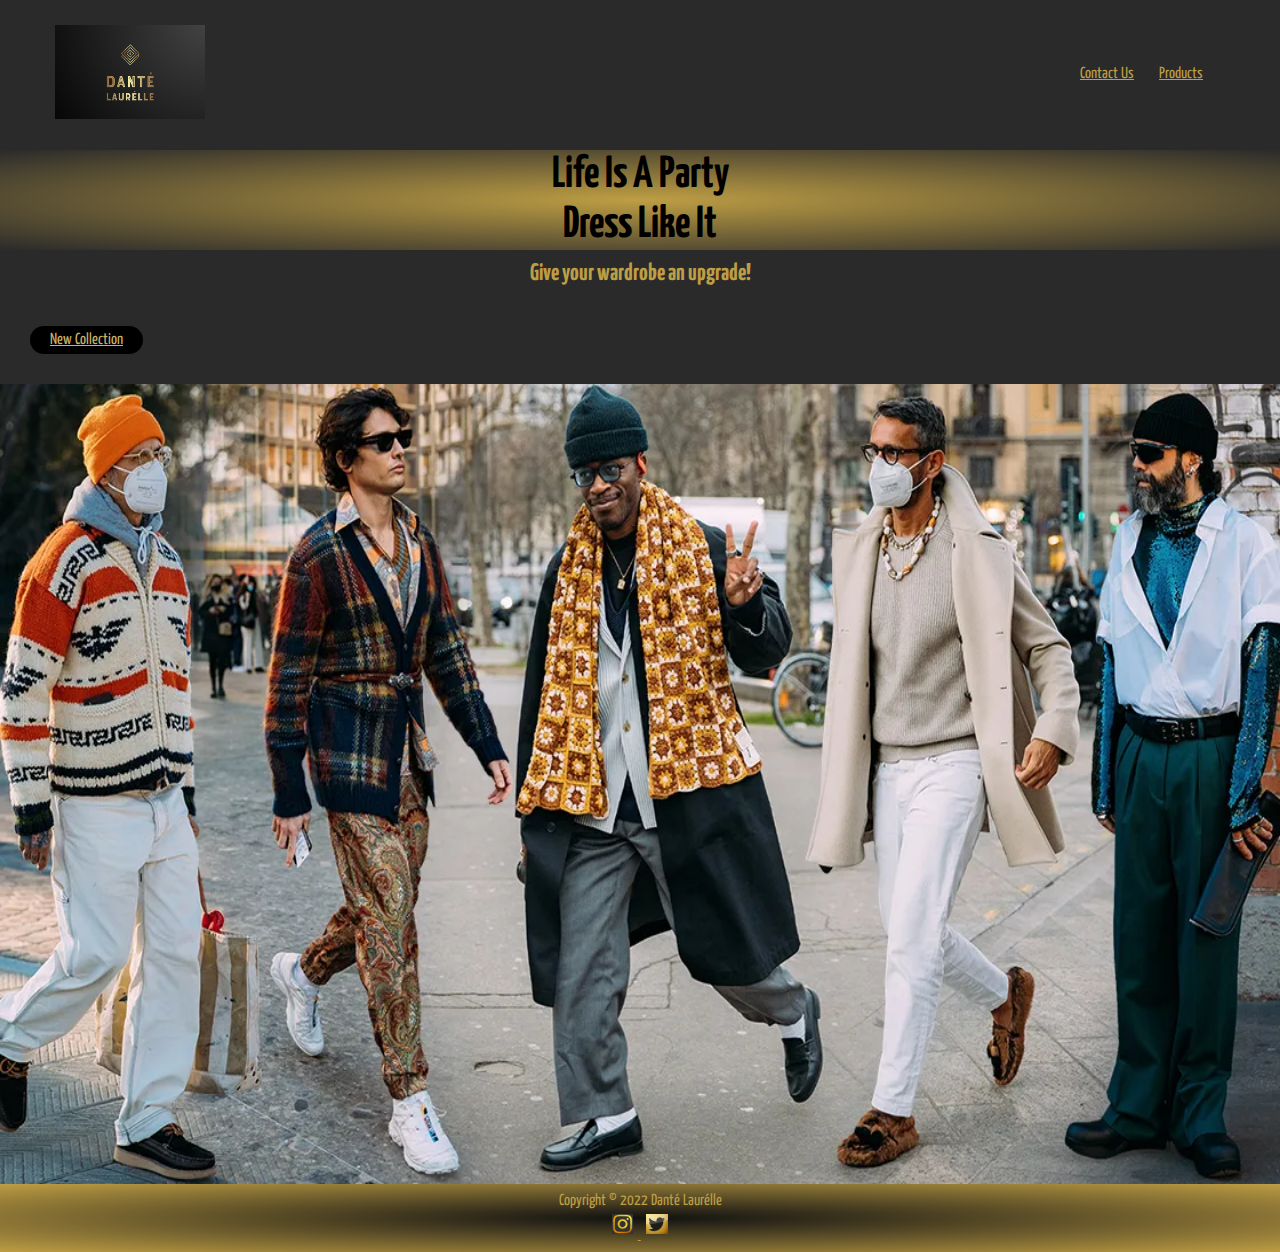
<file: index.html>
<!DOCTYPE html>
<html lang="en">
<head>
    <meta charset="UTF-8">
    <meta http-equiv="X-UA-Compatible" content="IE=edge">
    <meta name="viewport" content="width=device-width, initial-scale=1.0">
    <link rel="stylesheet" href="style.css">
    <title>DanteLaurelleUS</title>
    <link rel="preconnect" href="https://fonts.googleapis.com">
    <link rel="preconnect" href="https://fonts.gstatic.com" crossorigin>
    <link href="https://fonts.googleapis.com/css2?family=Oswald:wght@300&family=Yanone+Kaffeesatz:wght@300;400;500;600&display=swap" rel="stylesheet">
</head>
<body>
 <div class="container">
  <section class="navBar">
    <a href="index.html">
    <img class="headerImg" src="/images/Dantélogo.png" alt="DanteLaurellelogo">
    </a>
    <nav>
      <ul>
        <li><a href="contact.html">Contact Us</a></li>
        <li><a href="product.html">Products</a></li>
      </ul>
    </nav>
  </section>  
</div>   

<div class="row">
  <section id="col-2">
    <h1>Life Is A Party<br>Dress Like It</h1>
      <h2>Give your wardrobe an upgrade!</h2>  
      <a href="product.html" id="button">New Collection</a>
  </section>
</div>
  <section id="slider">
    <figure>
      <img src="/images/menFashion.jpeg" height="800" alt="fashion week">
      <img src="/images/mensFashion1.jpeg" height="800" alt="london fashion week">
      <img src="/images/storeinterior.jpeg" height="800" alt="fashion week">
      <img src="/images/menFashion.jpeg" height="800" alt="fashion week">
    </figure> 
  </section>
    <footer>
      <p>Copyright &copy; 2022 Danté Laurélle</p>
      <a href="https://www.instagram.com/dantelaurelleus/">
         <img class="logo" src="/images/goldig.png" alt="instagram logo">
        </a>
        <a href="https://twitter.com/DanteLaurelleUS">
          <img class="logo" src="/images/goldentwitter.png" alt="twitter">
        </a>
    </footer>
</body>

</html>
</file>
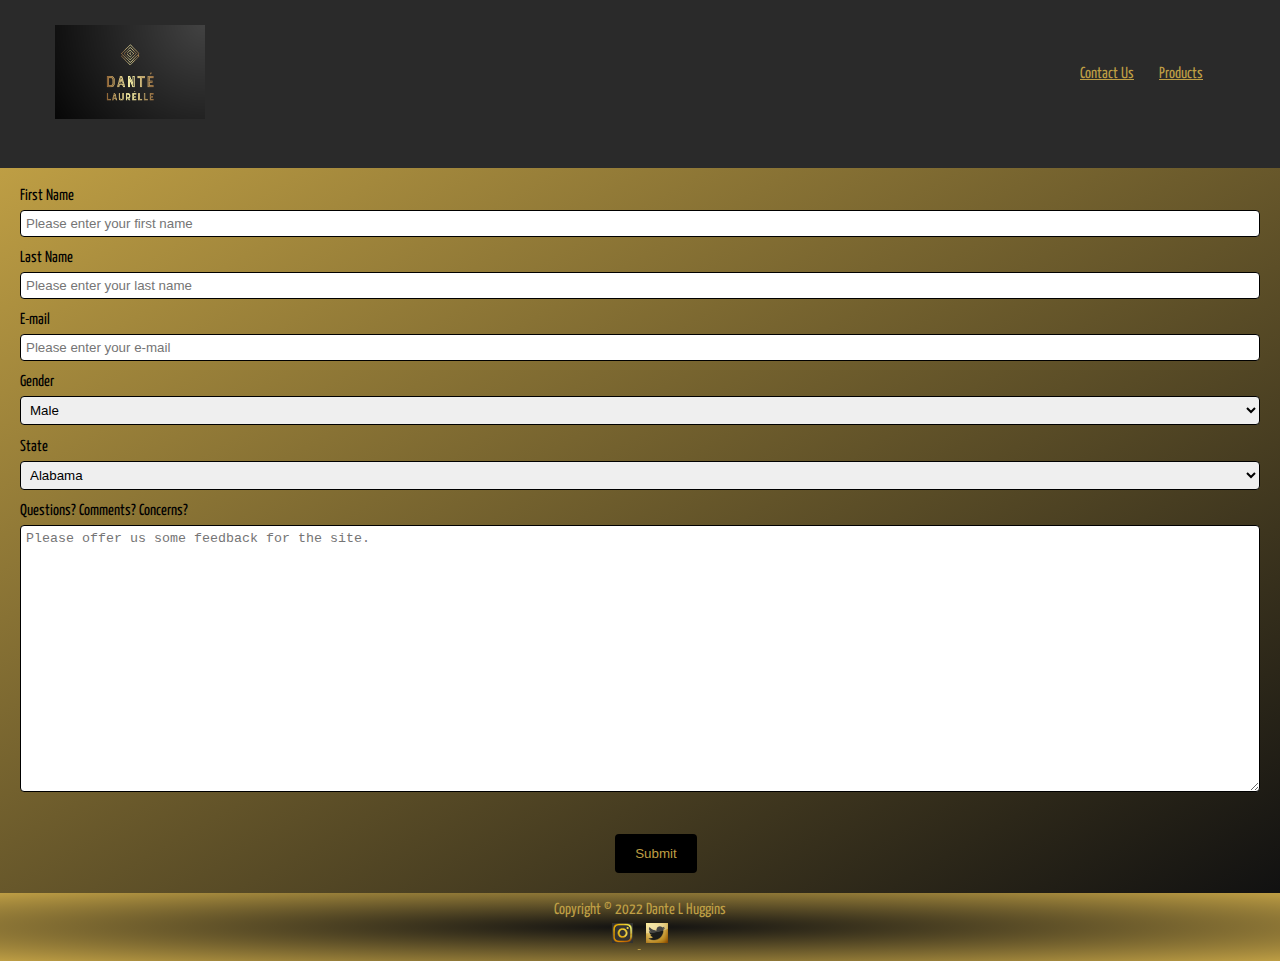
<file: contact.html>
<!DOCTYPE html>
<html lang="en">
<head>
    <meta charset="UTF-8">
    <meta http-equiv="X-UA-Compatible" content="IE=edge">
    <meta name="viewport" content="width=device-width, initial-scale=1.0">
    <link rel="stylesheet" href="contact.css">
    <link rel="stylesheet" href="style.css">
    <link rel="preconnect" href="https://fonts.googleapis.com">
    <link rel="preconnect" href="https://fonts.gstatic.com" crossorigin>
    <link href="https://fonts.googleapis.com/css2?family=Oswald:wght@300&family=Yanone+Kaffeesatz:wght@300;400;500;600&display=swap" rel="stylesheet">
    <title>DanteLaurelleUS</title>
</head>
<body>
 <div class="container">
  <div class="navBar">
    <a href="index.html">
        <img class="headerImg" src="/images/Dantélogo.png" alt="DanteLaurellelogo">
        </a>
    <nav>
      <ul>
        <li><a href="contact.html">Contact Us</a></li>
        <li><a href="product.html">Products</a></li>
      </ul>
    </nav>
  </div>  
</div> 
<div class="container1">
  <form action="action_page.php">

    <label for="fname">First Name</label>
    <input type="text" id="fname" name="firstname" placeholder="Please enter your first name">

    <label for="lname">Last Name</label>
    <input type="text" id="lname" name="lastname" placeholder="Please enter your last name">
    
    <label for="fname">E-mail</label>
    <input type="text" id="E-mail" name="E-mail" placeholder="Please enter your e-mail">
    <label>Gender</label>
          <select name="gender">
              <option value="male">Male</option>
              <option value="female">Female</option>
              <option value="other">Non-Binary</option>
              <option value="prefer-not">Prefer not to answer</option>
          </select>    
    <label for="state">State</label>
        <select id="state" name="state">
          <option value="AL">Alabama</option>
          <option value="AK">Alaska</option>
          <option value="AZ">Arizona</option>
          <option value="AR">Arkansas</option>
          <option value="CA">California</option>
          <option value="CO">Colorado</option>
          <option value="CT">Connecticut</option>
          <option value="DE">Delaware</option>
          <option value="FL">Florida</option>
          <option value="GA">Georgia</option>
          <option value="HI">Hawaii</option>
          <option value="ID">Idaho</option>
          <option value="IL">Illinois</option>
          <option value="IN">Indiana</option>
          <option value="IA">Iowa</option>
          <option value="KS">Kansas</option>
          <option value="KY">Kentucky</option>
          <option value="LA">Louisiana</option>
          <option value="ME">Maine</option>
          <option value="MD">Maryland</option>
          <option value="MA">Massachusetts</option>
          <option value="MI">Michigan</option>
          <option value="MN">Minnesota</option>
          <option value="MS">Mississippi</option>
          <option value="MO">Missouri</option>
          <option value="MT">Montana</option>
          <option value="NE">Nebraska</option>
          <option value="NV">Nevada</option>
          <option value="NH">New Hampshire</option>
          <option value="NJ">New Jersey</option>
          <option value="NM">New Mexico</option>
          <option value="NY">New York</option>
          <option value="NC">North Carolina</option>
          <option value="ND">North Dakota</option>
          <option value="OH">Ohio</option>
          <option value="OK">Oklahoma</option>
          <option value="OR">Oregon</option>
          <option value="PA">Pennsylvania</option>
          <option value="RI">Rhode Island</option>
          <option value="SC">South Carolina</option>
          <option value="SD">South Dakota</option>
          <option value="TN">Tennessee</option>
          <option value="TX">Texas</option>
          <option value="UT">Utah</option>
          <option value="VT">Vermont</option>
          <option value="VA">Virginia</option>
          <option value="WA">Washington</option>
          <option value="WV">West Virginia</option>
          <option value="WI">Wisconsin</option>
          <option value="WY">Wyoming</option>
        </select>


    <label for="Questions?Comments?Concerns?">Questions? Comments? Concerns?</label>
    <textarea id="Questions?Comments?Concerns?" name="subject" placeholder="Please offer us some feedback for the site." style="height:20em"></textarea>

    <input type="submit" value="Submit">

  </form>
</div>
<footer>
    <p>Copyright &copy; 2022 Dante L Huggins</p>
    <a href="https://www.instagram.com/dantelaurelleus/">
       <img class="logo" src="/images/goldig.png" alt="instagram logo">
      </a>
      <a href="https://twitter.com/DanteLaurelleUS">
        <img class="logo" src="/images/goldentwitter.png" alt="twitter">
      </a>
  </footer>
</body>
</file>
<file: style.css>
*{
    margin: 0;
    padding: 0;
    box-sizing: border-box;
} 
body{
    background-color:#2a2a2a;
    font-family: 'Oswald', sans-serif;
    font-family: 'Yanone Kaffeesatz', sans-serif;
 }
 #slider{
    overflow: hidden;
  }

  #slider figure{
    position:relative;
    margin:0;
    left:0;
    animation: 15s slider infinite;
    width: 500%;

  }

  #slider figure img {
    width: 20%;
    float: left;
  }

  @keyframes slider{
    0%{
      left: 0;
    }
    20%{
      left: 0;
    }
    25%{
      left: -100%;
    }
    45%{
      left: -100%;
    }
    50%{
      left: -200%;
    }
    70%{
      left: -200%;
    }
    75%{
      left: -300%;
    }
    95%{
      left: -300%;
    }
    100%{
      left: -400%;
    }
  }
  .headerImg{
    min-height: 40px;  
    max-width: 150px;
  }
  .mainheader{
      background: radial-gradient(#2a2a2a,#000 );
  }
  .navBar{
      display: flex;
      align-items: center;
      padding: 25px;
  }
  nav{
      flex: 2;
      display: inline-block;
      text-align: right;
}
 nav ul{
     display: inline;
     list-style: none;
    }
 nav li{
     display: inline;
     margin-right: 22px;
 }
 a{
     color: #be9e44;
 } 
 h2{
     color: #be9e44;
 }
 .container{
     max-width: 100%;
     margin: auto;
     padding-left: 30px;
     padding-right: 30px;
 }
 #row{
     display: flex;
     align-items: center;
     flex-wrap: wrap;
     justify-content: space-around;
 }
 .col-2{
     flex-basis: 100%;
     min-width: 100px;
     width: 100vw;
}
 #col-2 h2{
     text-align: center;
     padding: 10px;
 }
 #col-2 h1{
     text-align: center;
     font-size: 45px;
     line-height: 50px;
     margin: 2px 0;
     background: radial-gradient(#be9e44, #2a2a2a);
 }
 #button{
     display: inline-flex;
     background: #000;
     color: #CBB26A;
     padding: 6px 20px;
     margin: 30px;
     border-radius: 20px;
 }
 #button:hover{
     background-color: #be9e44;
     color: #111111;
     transition: 2s;
 }
 footer{
    background: radial-gradient(#111111,#be9e44);
    padding: 9px;
    margin-bottom: 0px;
    text-align: center; 
    margin-top: auto;
    bottom: 0;
    position: relative;
  }
  footer p{
      color: #be9e44;
  }
 .logo{
     height: 30px;
     padding: 5px;
 }
 .text{
     text-align: center;
 }
.featProduct{
    display: grid;
    text-align: center;
    padding-top: 3%;
    grid-template-columns: repeat(4, 1fr);   
}
.col-4{
    display: inline-block;
    color: #be9e44;
    flex-basis: 25%;
    padding: 15px;
    min-width: 200px;
    margin-bottom: 45px;
}
.col-4 img{
    width: 75%;
}
.text-1{
    text-align: center;
}
.newArrival{
    display: grid;
    text-align: center;
    padding-top: 3%;
    display: grid;
    grid-template-columns: repeat(4,1fr);
}
.col-5{
    color: #be9e44;
    flex-basis: 25%;
    padding: 15px;
    min-width: 200px;
    margin-bottom: 45px;
}
.col-5 img{
    width: 75%;
}
.seasonText{
    text-align: center;
}
.seasonal{
  display: grid;
    text-align: center;
    padding-top: 3%;
    display: grid;
    grid-template-columns: repeat(4,1fr);
}
.col-6{
    color: #be9e44;
    flex-basis: 25%;
    padding: 15px;
    min-width: 200px;
    margin-bottom: 45px;
}
.col-6 img{
    width: 75%;
}
.accText{
  text-align: center;
}
.accessories{
  text-align: center;
    padding-top: 3%;
    display: grid;
    grid-template-columns: repeat(4,1fr);
}
.jewel{
  text-align: center;
}
.Jewelry{ 
  text-align: center;
  padding-top: 3%;
  display: grid;
  grid-template-columns: repeat(4,1fr);
}


@media (max-width: 800px) {
  #slider figure{
    animation: 0s slider none;
  }
.newArrival, .featProduct,.seasonal, .accessories, .Jewelry{
  display: inline;
  

}
}
</file>
<file: contact.css>
input[type=text], select, textarea {
    width: 100%; 
    padding: 5px; 
    border: 1px solid #000;
    border-radius: 4px; 
    box-sizing: border-box; 
    margin-top: 6px; 
    margin-bottom: 1em; 
    resize: vertical; 
  }
   input[type="submit"] {
    background-color: #000;
    color: #be9e44;
    padding: 12px 20px;
    margin-left: 48%;
    margin-top: 2%;
    border: none;
    border-radius: 4px;
  }
  input[type="submit"]:hover {
    background-color: #be9e44;
    color: #2a2a2a;
    box-shadow: 0 4px 8px 0 rgba(0, 0, 0, 0.2);
    transition: 2s;
  }
  .container1{
      border: 3px;
      background: linear-gradient(to bottom right,#be9e44,#111111);
      margin-top: 20px;
      padding-bottom: 30px;
      padding: 20px
  }
</file>
